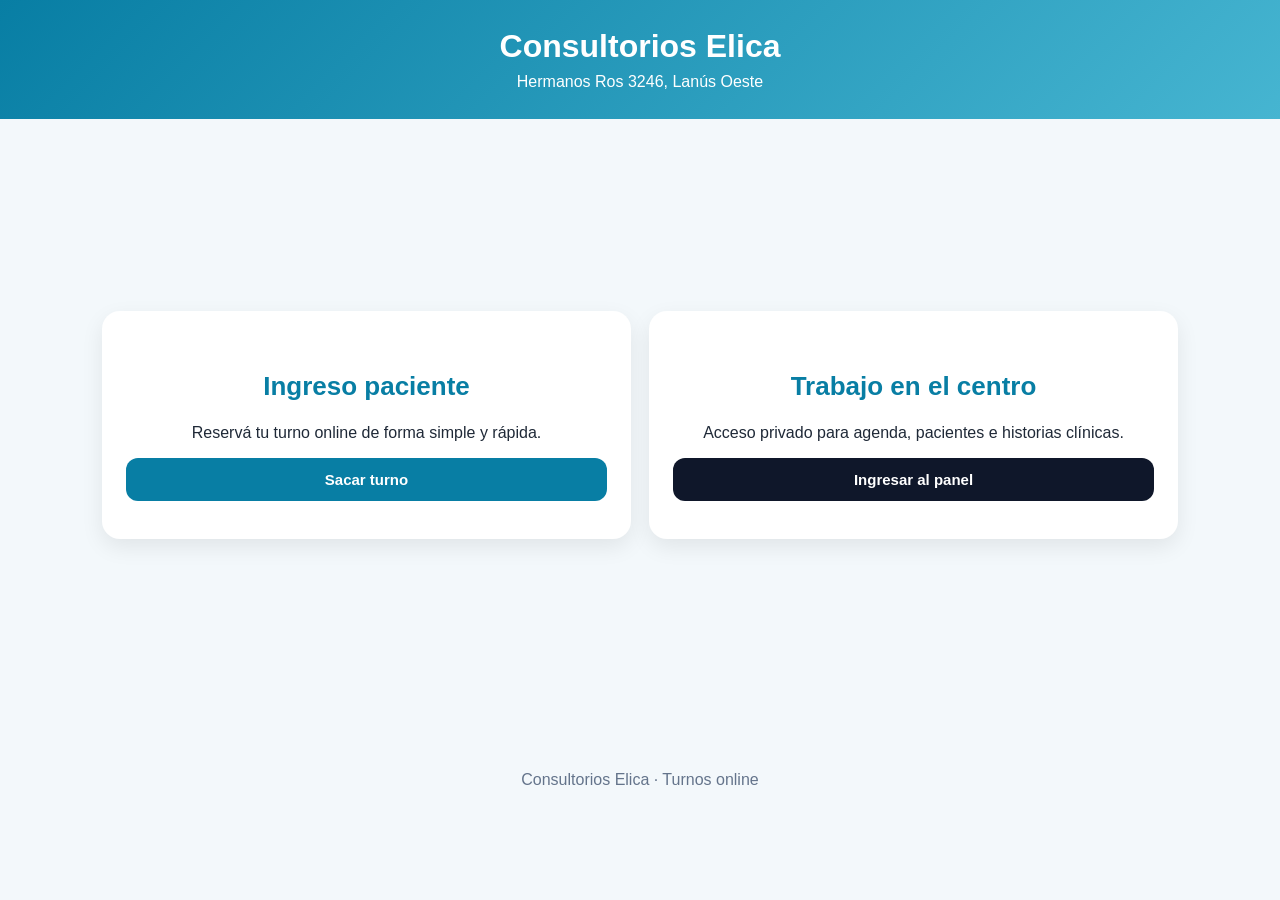
<file: index.html>
<!doctype html><html lang="es"><head><meta charset="utf-8"><meta name="viewport" content="width=device-width,initial-scale=1"><title>Consultorios Elica</title><link rel="stylesheet" href="styles.css"></head><body><header class="top"><h1>Consultorios Elica</h1><p>Hermanos Ros 3246, Lanús Oeste</p></header><main class="wrap hero-choice"><section class="grid"><article class="card choice center"><h2>Ingreso paciente</h2><p>Reservá tu turno online de forma simple y rápida.</p><a class="btn full" href="turnos.html">Sacar turno</a></article><article class="card choice center"><h2>Trabajo en el centro</h2><p>Acceso privado para agenda, pacientes e historias clínicas.</p><a class="btn secondary full" href="login-centro.html">Ingresar al panel</a></article></section></main><footer class="footer">Consultorios Elica · Turnos online</footer></body></html>
</file>
<file: styles.css>
*{box-sizing:border-box}body{margin:0;font-family:Arial,Helvetica,sans-serif;background:#f3f8fb;color:#1f2937}a{text-decoration:none}.top{background:linear-gradient(135deg,#087ea4,#46b5d1);color:#fff;padding:28px 18px;text-align:center}.top h1{margin:0;font-size:32px}.top p{margin:8px 0 0}.wrap{max-width:1120px;margin:auto;padding:22px}.grid{display:grid;grid-template-columns:repeat(auto-fit,minmax(260px,1fr));gap:18px}.card{background:#fff;border-radius:18px;padding:22px;box-shadow:0 8px 22px rgba(0,0,0,.08);margin-bottom:18px}.center{text-align:center}.btn{display:inline-block;border:0;border-radius:12px;padding:13px 18px;background:#087ea4;color:#fff;font-weight:700;cursor:pointer;font-size:15px}.btn.secondary{background:#0f172a}.btn.danger{background:#dc2626}.btn.ok{background:#16a34a}.btn.full{width:100%;text-align:center}label{display:block;font-weight:700;margin:10px 0 6px}input,select,textarea{width:100%;padding:12px;border:1px solid #cbd5df;border-radius:10px;font-size:15px;background:#fff}textarea{min-height:90px}.msg{display:none;margin-top:14px;padding:14px;border-radius:12px}.success{background:#e8fff1;border:1px solid #8ee2b3;color:#14532d}.error{background:#fff1f2;border:1px solid #fca5a5;color:#991b1b}.table{width:100%;border-collapse:collapse;background:#fff;border-radius:14px;overflow:hidden}.table th,.table td{border-bottom:1px solid #e5e7eb;padding:10px;text-align:left;font-size:14px}.table th{background:#e8f6fb}.pill{display:inline-block;padding:5px 10px;border-radius:999px;background:#dff5fb;color:#087ea4;font-weight:700;font-size:12px}.hidden{display:none}.nav{display:flex;gap:10px;flex-wrap:wrap;margin-bottom:18px}.small{font-size:13px;color:#64748b}.hero-choice{min-height:70vh;display:grid;align-items:center}.choice{padding:38px 24px}.choice h2{font-size:26px;color:#087ea4}.footer{text-align:center;padding:22px;color:#64748b}@media(max-width:720px){.top h1{font-size:25px}.table{display:block;overflow:auto}.btn{width:100%;margin-bottom:8px}}
.filters{display:grid;grid-template-columns:repeat(auto-fit,minmax(180px,1fr));gap:12px;align-items:end;margin-bottom:18px}.filter-actions{display:flex;align-items:end}.calendar-wrap{overflow:auto;border:1px solid #e5e7eb;border-radius:16px;background:#fff}.calendar-grid{display:grid;min-width:900px}.calendar-head,.calendar-row{display:grid;grid-template-columns:90px repeat(var(--cols), minmax(160px,1fr))}.calendar-head div{position:sticky;top:0;background:#e8f6fb;font-weight:700;color:#0f172a;border-bottom:1px solid #cbd5df;padding:12px}.calendar-row>div{min-height:54px;border-bottom:1px solid #edf2f7;border-right:1px solid #edf2f7;padding:7px;font-size:13px}.calendar-time{background:#f8fafc;font-weight:700;color:#64748b}.event{background:#dff5fb;border-left:4px solid #087ea4;border-radius:10px;padding:7px;margin-bottom:5px;color:#0f172a}.event b{display:block;color:#075985}.event small{display:block;color:#475569;margin-top:2px}.muted{color:#64748b}.action-link{background:none;border:0;color:#dc2626;font-weight:700;cursor:pointer}
@media(max-width:720px){.calendar-head,.calendar-row{grid-template-columns:70px repeat(var(--cols), minmax(140px,1fr))}.calendar-row>div{min-height:48px}}
/* Agenda estilo DrApp */
.compact-top{padding:18px}.agenda-page{background:#eef4f8}.agenda-layout{display:grid;grid-template-columns:245px 1fr;min-height:calc(100vh - 94px)}.sidebar-panel{background:#0f172a;color:#fff;padding:18px;position:sticky;top:0;height:100vh}.brand-box{padding:14px;border-radius:16px;background:rgba(255,255,255,.08);margin-bottom:18px}.brand-box b{display:block;font-size:18px}.brand-box span{display:block;font-size:12px;color:#cbd5e1;margin-top:5px}.side-link{display:block;width:100%;text-align:left;color:#e2e8f0;background:transparent;border:0;border-radius:12px;padding:12px 14px;margin-bottom:8px;font-weight:700;cursor:pointer}.side-link:hover,.side-link.active{background:#087ea4;color:#fff}.danger-link{background:#7f1d1d;color:#fff}.agenda-main{padding:18px;overflow:auto}.slim-card{padding:16px;margin-bottom:12px}.agenda-toolbar{display:flex;justify-content:space-between;gap:14px;align-items:center}.agenda-toolbar h2{margin:0;color:#075985}.toolbar-actions{display:flex;gap:8px;flex-wrap:wrap}.drapp-filters{margin:0}.agenda-stats{display:grid;grid-template-columns:repeat(auto-fit,minmax(180px,1fr));gap:12px;margin-bottom:12px}.stat-card{background:#fff;border-radius:16px;padding:15px;box-shadow:0 6px 18px rgba(0,0,0,.06);border:1px solid #e2e8f0}.stat-card b{display:block;font-size:27px;color:#087ea4}.stat-card span{color:#64748b;font-size:13px}.drapp-calendar{max-height:72vh;overflow:auto;border:1px solid #dbe4ea}.drapp-grid{min-width:980px}.drapp-head,.drapp-row{display:grid;grid-template-columns:82px repeat(var(--cols), minmax(190px,1fr))}.drapp-head{position:sticky;top:0;z-index:3}.time-head,.pro-head{background:#f8fafc;border-bottom:1px solid #cbd5e1;border-right:1px solid #e2e8f0;padding:12px}.pro-head b{display:block;color:#0f172a}.pro-head span{font-size:12px;color:#64748b}.drapp-row>div{min-height:48px;border-right:1px solid #e2e8f0;border-bottom:1px solid #eef2f7;padding:5px;background:#fff}.drapp-row:nth-child(even)>div{background:#fbfdff}.slot.free:hover{background:#f0f9ff}.slot.busy{background:#f8fafc}.drapp-event{width:100%;border:0;text-align:left;cursor:pointer;box-shadow:0 3px 8px rgba(2,132,199,.12)}.event.confirmado{background:#dff5fb;border-left-color:#087ea4}.event.asistio{background:#dcfce7;border-left-color:#16a34a}.event.ausente{background:#fef3c7;border-left-color:#f59e0b}.event.cancelado{background:#fee2e2;border-left-color:#dc2626}.pill.confirmado{background:#dff5fb;color:#075985}.pill.asistio{background:#dcfce7;color:#166534}.pill.ausente{background:#fef3c7;color:#92400e}.pill.cancelado{background:#fee2e2;color:#991b1b}.modal{position:fixed;inset:0;background:rgba(15,23,42,.55);display:grid;place-items:center;z-index:20;padding:18px}.modal.hidden{display:none}.modal-card{background:#fff;border-radius:22px;padding:22px;max-width:560px;width:100%;box-shadow:0 25px 60px rgba(0,0,0,.25);position:relative}.modal-close{position:absolute;right:14px;top:12px;border:0;background:#e2e8f0;border-radius:50%;width:34px;height:34px;font-size:22px;cursor:pointer}.modal-grid{display:grid;grid-template-columns:1fr 1fr;gap:8px}.modal-actions{display:flex;gap:10px;flex-wrap:wrap;margin-top:14px}@media(max-width:850px){.agenda-layout{grid-template-columns:1fr}.sidebar-panel{position:relative;height:auto}.agenda-toolbar{display:block}.toolbar-actions .btn{width:100%}.modal-grid{grid-template-columns:1fr}}

/* Historia clínica moderna */
.hc-shell,.hc-full{background:#fff}.hc-header{display:flex;justify-content:space-between;gap:16px;align-items:flex-start;margin-bottom:14px;padding:16px;border-radius:18px;background:linear-gradient(135deg,#f0f9ff,#f8fafc);border:1px solid #dbeafe}.hc-header h2,.hc-header h3{margin:4px 0;color:#075985}.hc-badge{background:#087ea4;color:#fff;border-radius:999px;padding:9px 14px;font-weight:700;white-space:nowrap}.hc-tabs{display:flex;gap:8px;flex-wrap:wrap;margin:12px 0 16px}.tab{border:1px solid #cbd5e1;background:#fff;color:#0f172a;border-radius:999px;padding:10px 14px;font-weight:700}.tab.active{background:#087ea4;color:#fff;border-color:#087ea4}.hc-two-cols{display:grid;grid-template-columns:minmax(280px,420px) 1fr;gap:16px;align-items:start}.hc-panel{border:1px solid #e2e8f0;border-radius:18px;padding:16px;background:#fbfdff}.timeline{display:flex;flex-direction:column;gap:12px;max-height:65vh;overflow:auto;padding-right:4px}.evo-card{background:#fff;border:1px solid #e2e8f0;border-left:5px solid #087ea4;border-radius:16px;padding:14px;box-shadow:0 6px 16px rgba(15,23,42,.06)}.evo-head{display:flex;justify-content:space-between;gap:10px;align-items:flex-start;margin-bottom:10px}.evo-head b{display:block;color:#0f172a}.evo-head span{display:block;color:#64748b;font-size:13px;margin-top:2px}.evo-card p{margin:9px 0;line-height:1.45;color:#334155}.empty-state{padding:18px;border:1px dashed #cbd5e1;border-radius:14px;background:#f8fafc;color:#64748b;text-align:center}@media(max-width:920px){.hc-two-cols{grid-template-columns:1fr}.hc-header{display:block}.hc-badge{display:inline-block;margin-top:10px}.timeline{max-height:none}}
/* Historia clínica en pantalla completa */
.hc-page-main{padding-bottom:60px}.hc-full-header{display:flex;justify-content:space-between;gap:18px;align-items:center}.hc-full-header h2{margin:6px 0;font-size:30px}.hc-header-actions{display:flex;gap:10px;flex-wrap:wrap}.hc-tabs-page{display:flex;gap:10px;flex-wrap:wrap;margin:18px 0}.hc-tabs-page .tab,.hc-tabs .tab{border:1px solid #d8e2ee;background:white;border-radius:999px;padding:10px 18px;font-weight:700;color:#0f172a;text-decoration:none;cursor:pointer}.hc-tabs-page .tab.active,.hc-tabs .tab.active{background:#0b83a5;color:white;border-color:#0b83a5}.hc-tab-content{display:none}.hc-tab-content.active{display:block}.full-page-hc{align-items:start}.hc-panel textarea{min-height:95px}.info-grid{display:grid;grid-template-columns:repeat(2,minmax(0,1fr));gap:14px}.info-grid p{background:#f8fafc;border:1px solid #e2e8f0;border-radius:14px;padding:14px;margin:0}.evo-card{background:#fff;border:1px solid #dce8f2;border-radius:16px;padding:16px;margin-bottom:14px;box-shadow:0 6px 18px rgba(15,23,42,.06)}.evo-head{display:flex;justify-content:space-between;gap:10px;align-items:flex-start;margin-bottom:10px}.evo-head span{display:block;color:#64748b;font-size:13px;margin-top:3px}.timeline{max-height:none;overflow:visible}.modal-card{max-height:90vh;overflow-y:auto}@media(max-width:900px){.hc-full-header{display:block}.hc-two-cols,.info-grid{grid-template-columns:1fr!important}.hc-header-actions{margin-top:14px}}

.cancel-results{display:grid;gap:12px;margin-top:14px}.cancel-card{border:1px solid #e2e8f0;background:#fff;border-radius:16px;padding:14px;display:grid;gap:6px}.cancel-card b{color:#075985}.cancel-card span{color:#475569;font-size:14px}.cancel-card .btn{justify-self:start;margin-top:8px}

.profesional-hc-barra{position:fixed;right:12px;bottom:12px;z-index:9999;background:#fff;padding:10px 12px;border-radius:12px;box-shadow:0 4px 12px rgba(0,0,0,.12);font-size:12px;max-width:220px}
</file>
